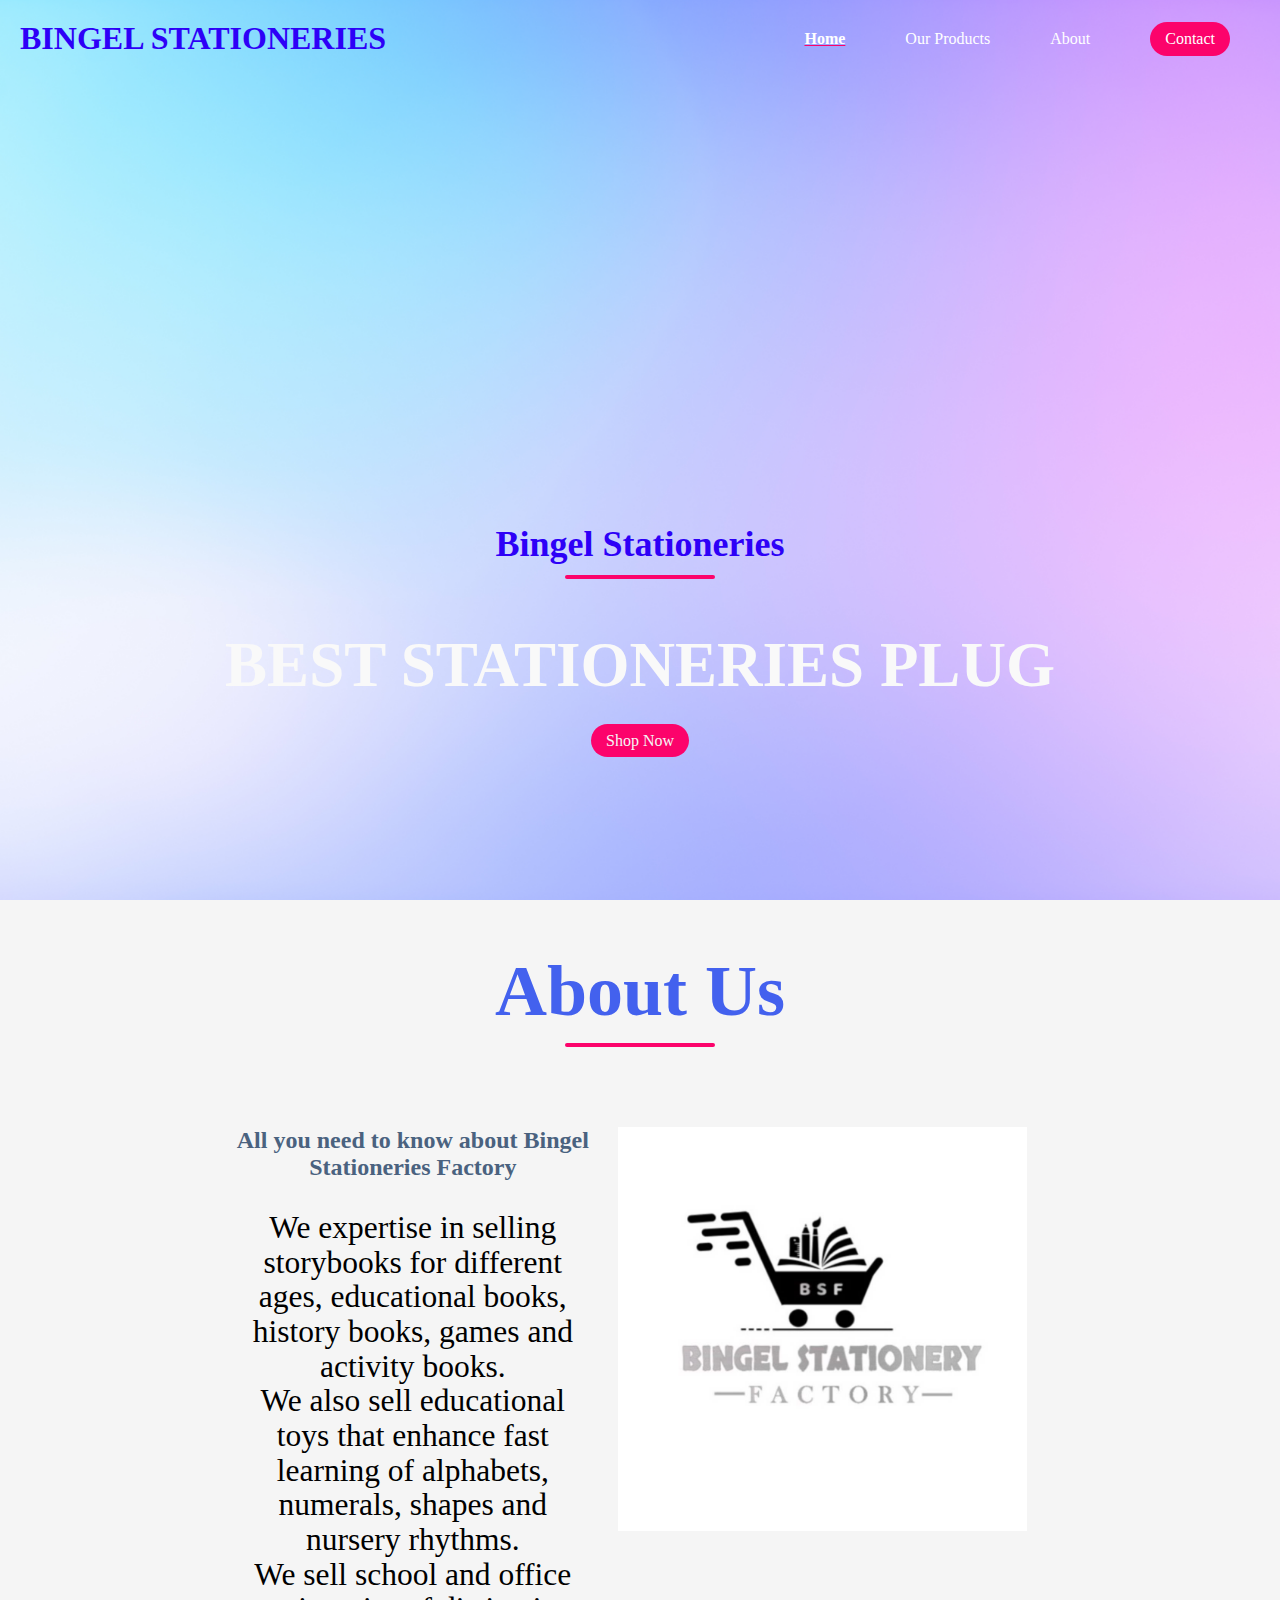
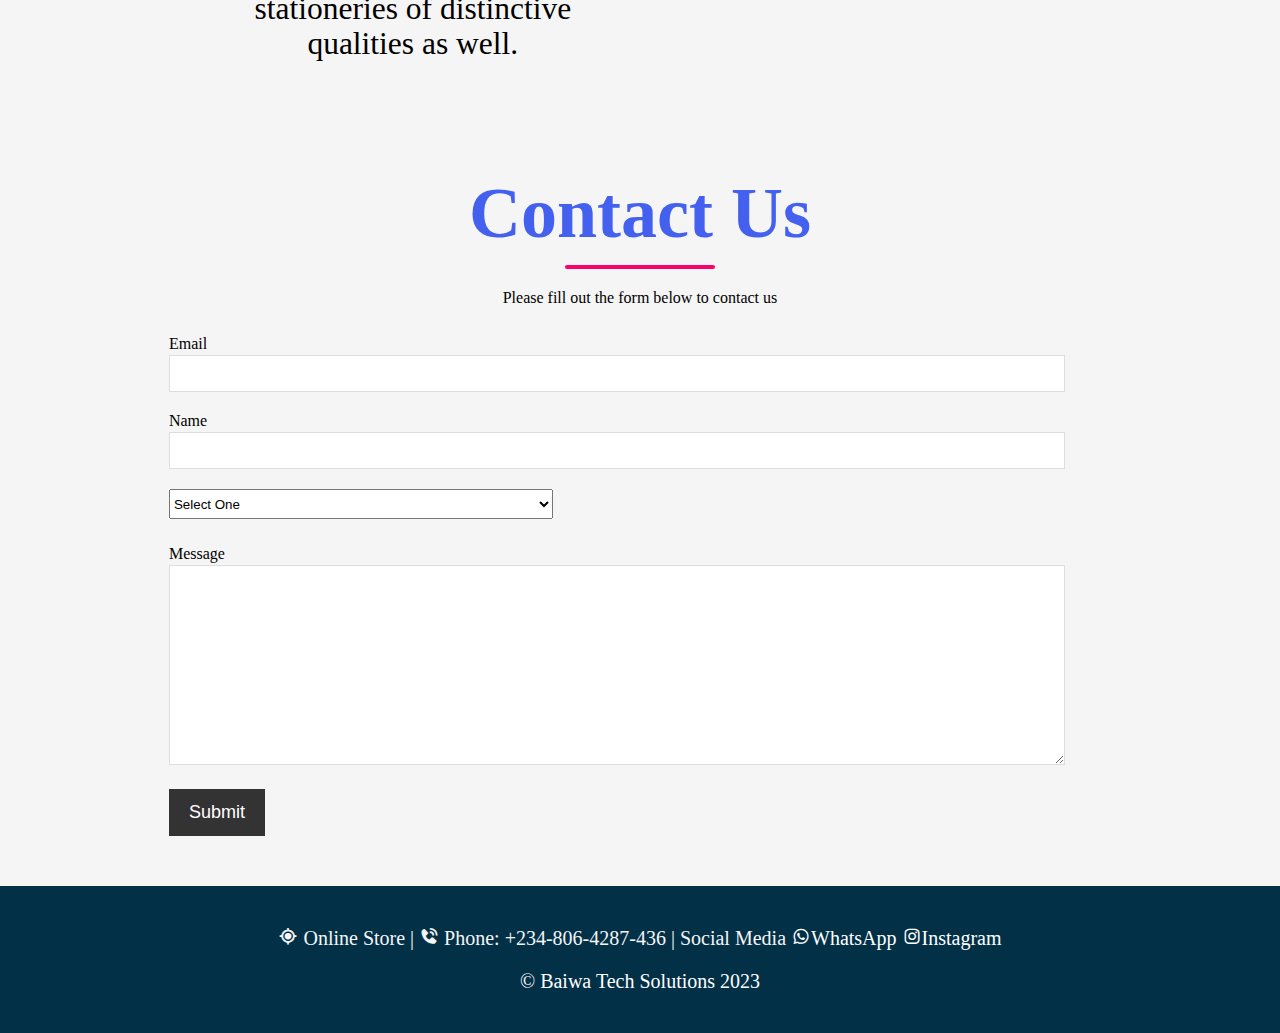
<file: index.html>
<!DOCTYPE html>
<html lang="en">
<head>
    <meta charset="UTF-8">
    <meta name="viewport" content="width=device-width, initial-scale=1.0">
    <title>Bingel Stationeries</title>
    <link rel="stylesheet" href="style.css">
    <link
    rel="stylesheet"
    href="https://cdnjs.cloudflare.com/ajax/libs/animate.css/4.1.1/animate.min.css"
  />
  <link href='https://unpkg.com/boxicons@2.1.4/css/boxicons.min.css' rel='stylesheet'>
</head>
<body>
    <nav class="navbar">
        <h1 class="logo">BINGEL STATIONERIES</h1>
         <ul class="nav-links">
            <li class="active"><a href="#">Home</a></li>
            <li><a href="catalogue.html">Our Products</a></li>
            <li><a href="#about2">About</a></li>
            <li class="ctn"><a href="#contact2">Contact</a></li>
        </ul>
        <img src="img/menu-btn.png" alt="" class="menu-btn">
    </nav>
        <!-- HOME PAGE -->
    <header>
        <div class="header-content">
            <h2>Bingel Stationeries</h2>
            <div class="line"></div>
            <h1 class="animate__heartBeat">BEST STATIONERIES PLUG</h1>
        <a href="catalogue.html" class="ctn">Shop Now</a>
            
        </div>
        </header>

        <a name="about2"></a>
        <!-- ABOUT PAGE -->
        <section> 
            
            <div class="title">
                <h1>About Us</h1>
                <div class="line"></div>
            </div>
            <div class="row">
                <div class="col">
                    <h2>All you need to know about Bingel Stationeries Factory</h2>
                    <p>We expertise in selling storybooks for different ages, educational books, history books, games and activity books.<br>

                      We also sell educational toys that enhance fast learning of alphabets, numerals, shapes and nursery rhythms. <br>
                      
                      We sell school and office stationeries of distinctive qualities as well.</p>
                </div>
                <div class="col">
                    <div class="imageg">
                    <img src="img/logo.jpeg" alt=""> 
                    </div>
                </div>
            </div>

        </section>


        <!-- CONTACT PAGE -->
        <a name="contact2"></a>
        <section id="contact-form">
          <div class="title">
            <h1>Contact Us</h1>
            <div class="line"></div>
        </div>
            <div class="container">
              <!-- <h1 class="l-heading"><span class="text-primary">Contact</span> Us</h1> -->
              <p class="p">Please fill out the form below to contact us</p><br>
              <form >
                <div class="form-group">
                  <label for="email">Email</label>
                  <input type="email" name="email" id="name" required>
                </div>
                <div class="form-group">
                  <label for="name">Name</label>
                  <input type="text" name="name" id="email" required>
                </div>
                <div class="form-group">
                    <select name="Service" style="height: 30px; width: 15%;">
                        <option value="">Select One</option>
                        <option>Story Books</option>
                        <option>Educational Toys</option>
                        <option>Office Stationeries</option>
                        </select>                      
                <div class="form-group1">
                  <label for="message">Message</label>
                  <textarea name="message" id="message"></textarea>
                </div>
                <button type="submit" class="btn">Submit</button>
              </form>
            </div>
          </section>


          <section class="footer">

            <p><i class='bx bx-current-location'></i> Online Store  |  <i class='bx bxs-phone-call'></i> Phone: +234-806-4287-436  |  Social Media <a href="https://wa.me/+2348064287436" target="_blank"><i class='bx bxl-whatsapp' ></i>WhatsApp</a> <a href="https://www.instagram.com/bingelstationeries?utm_source=qr" target="_blank"><i class='bx bxl-instagram' >Instagram</i></a></p>

            <p> © <a href="">Baiwa Tech Solutions 2023</a></p>

          </section>

          <section class="footerm">

            <p> | <i class='bx bx-current-location'></i> Online Store  |  <br> | <i class='bx bxs-phone-call'></i> Phone: +234-806-4287-436  | <br>|  Social Media <a href="https://wa.me/+2348064287436" target="_blank"> <br><i class='bx bxl-whatsapp' ></i>WhatsApp</a> <a href="https://www.instagram.com/bingelstationeries?utm_source=qr" target="_blank"><i class='bx bxl-instagram' >Instagram</i> |</a></p>

            <p> © <a href="">Baiwa Tech Solutions 2023</a></p>

          </section>









        


 



   <script type="text/javascript" src="script.js"></script>
</body>
</html>
</file>
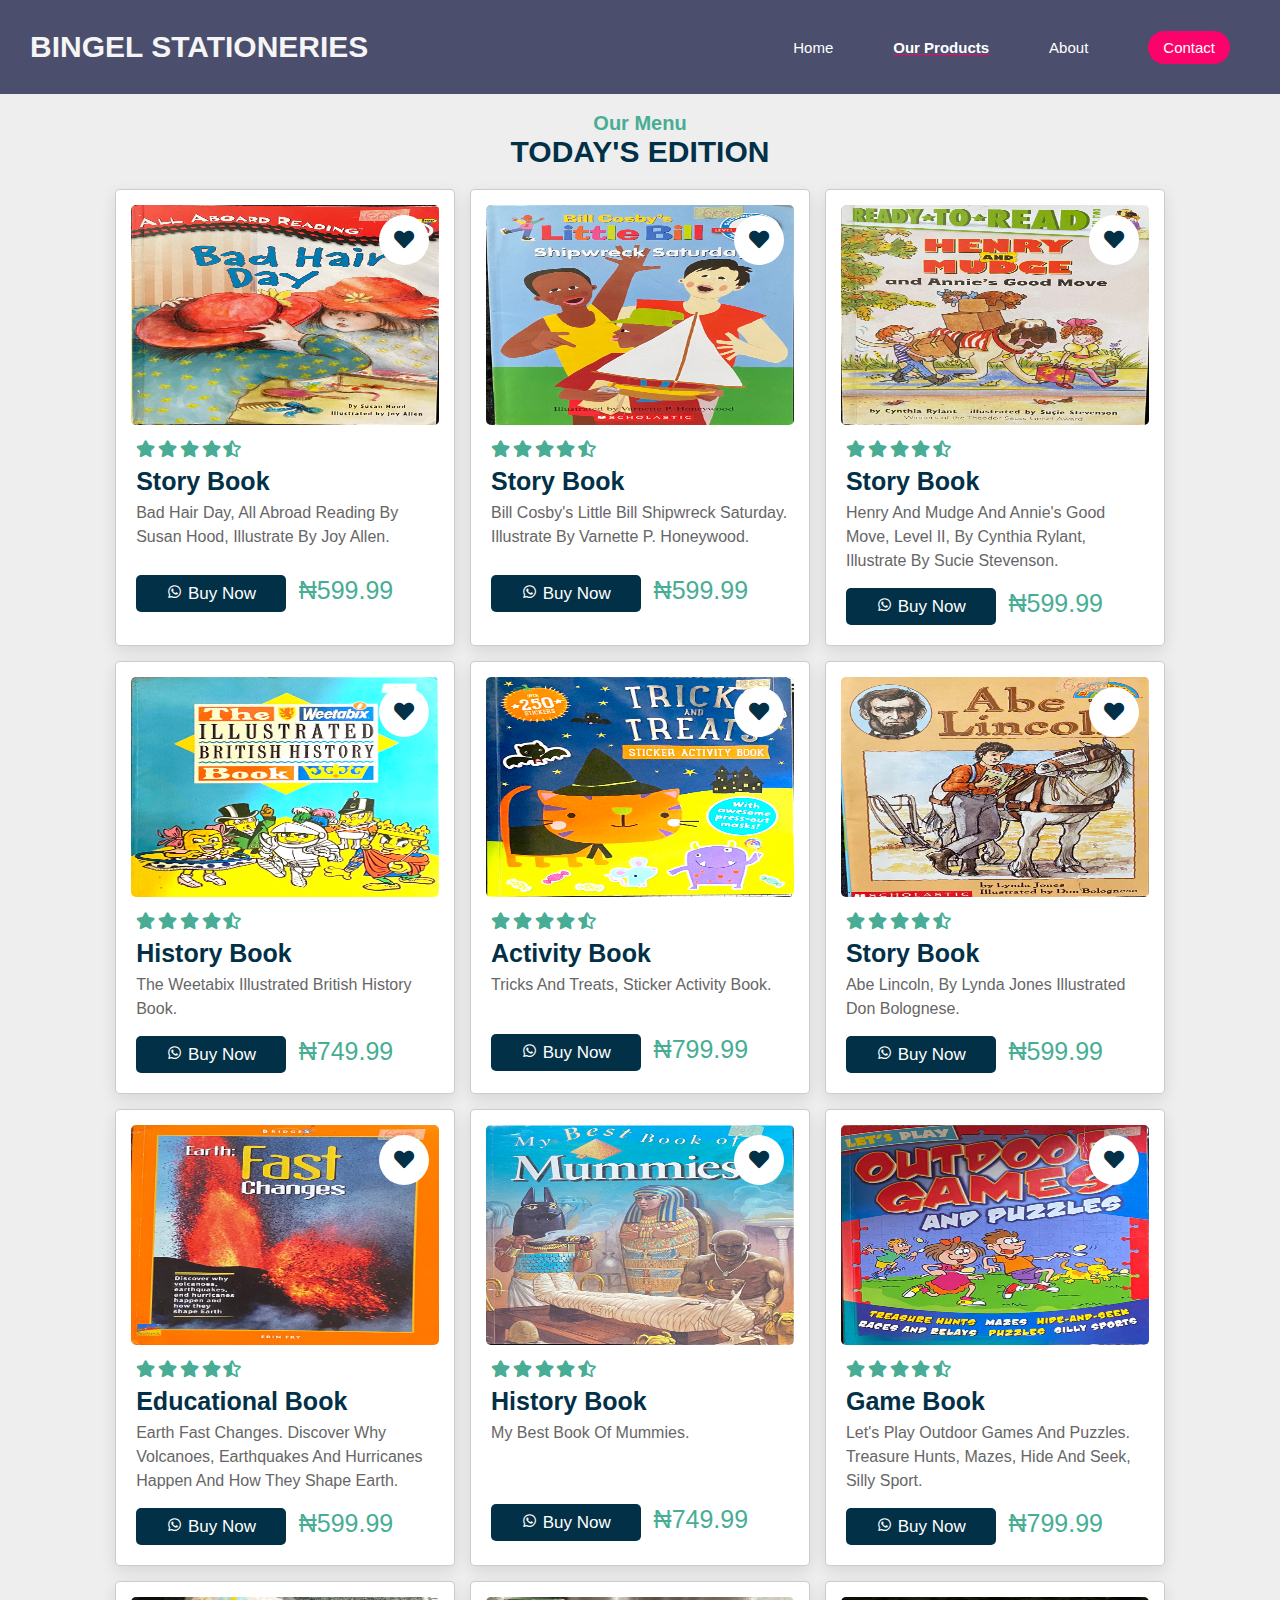
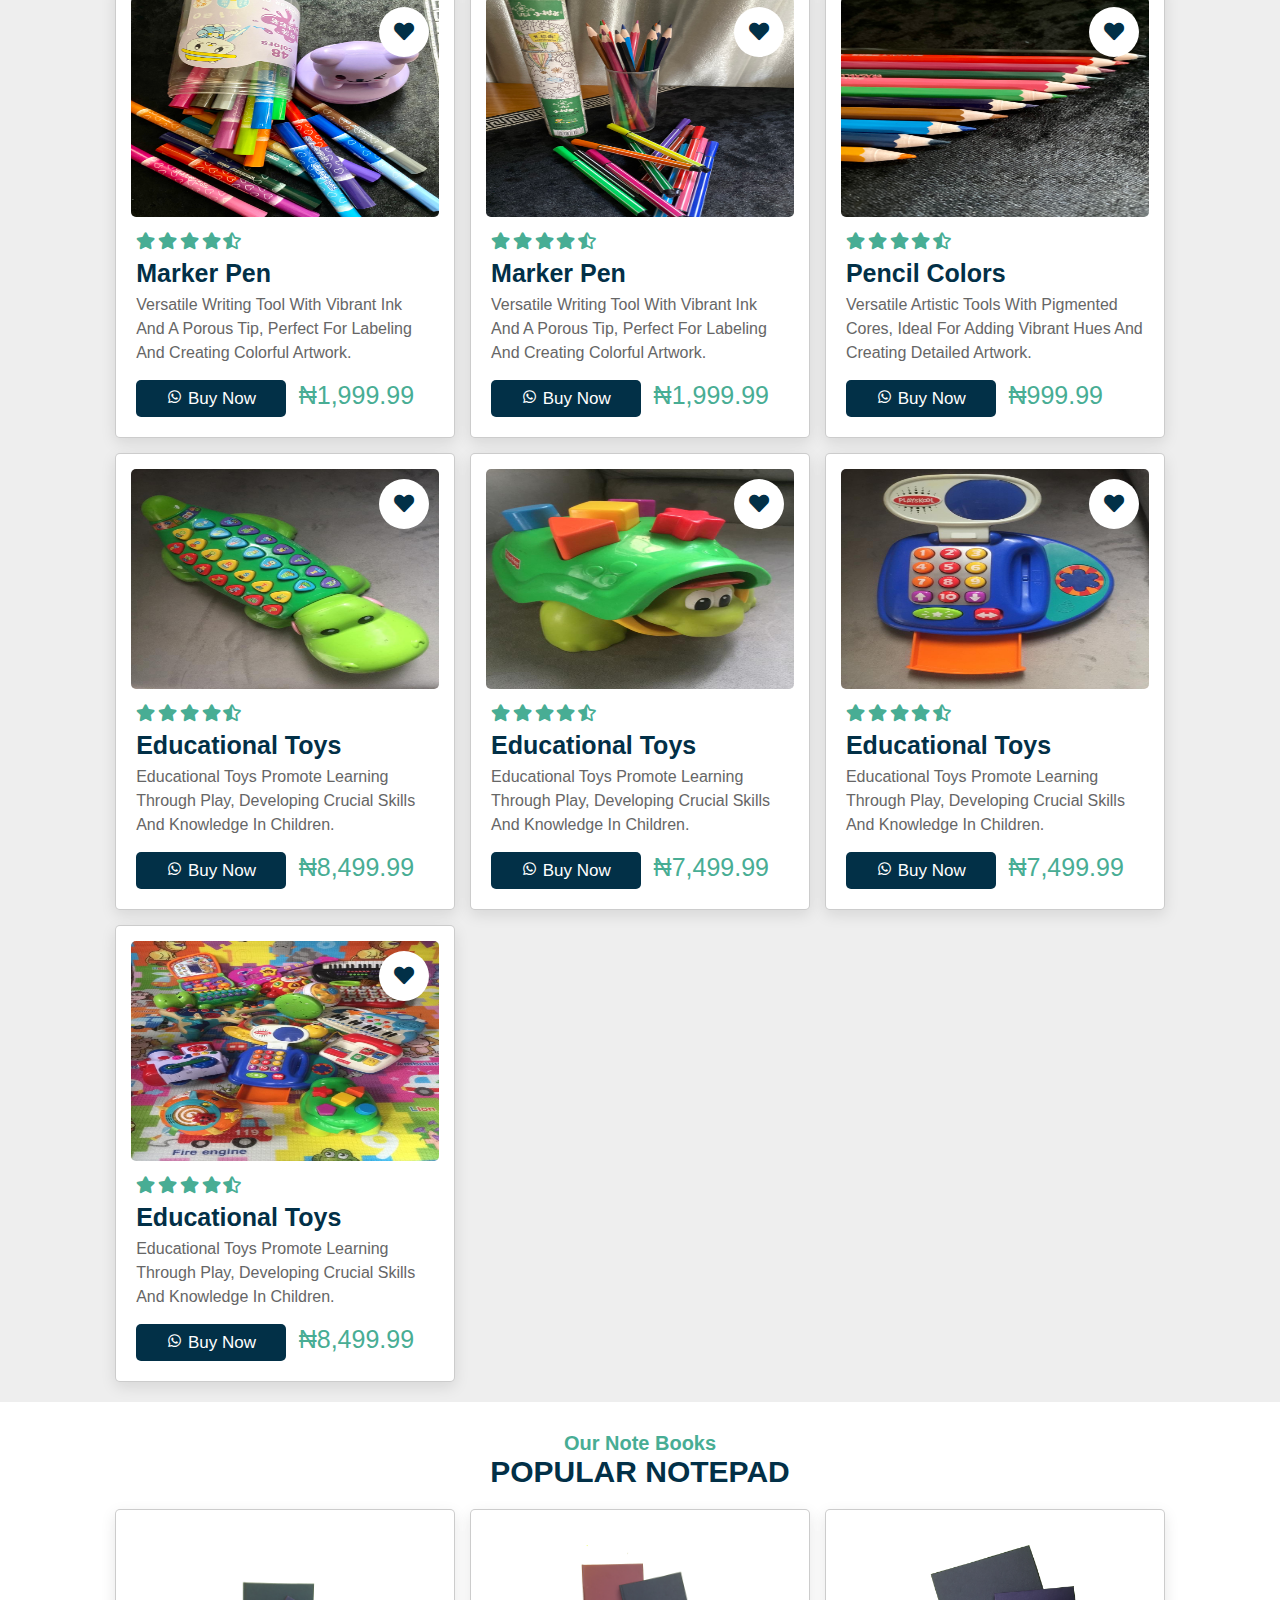
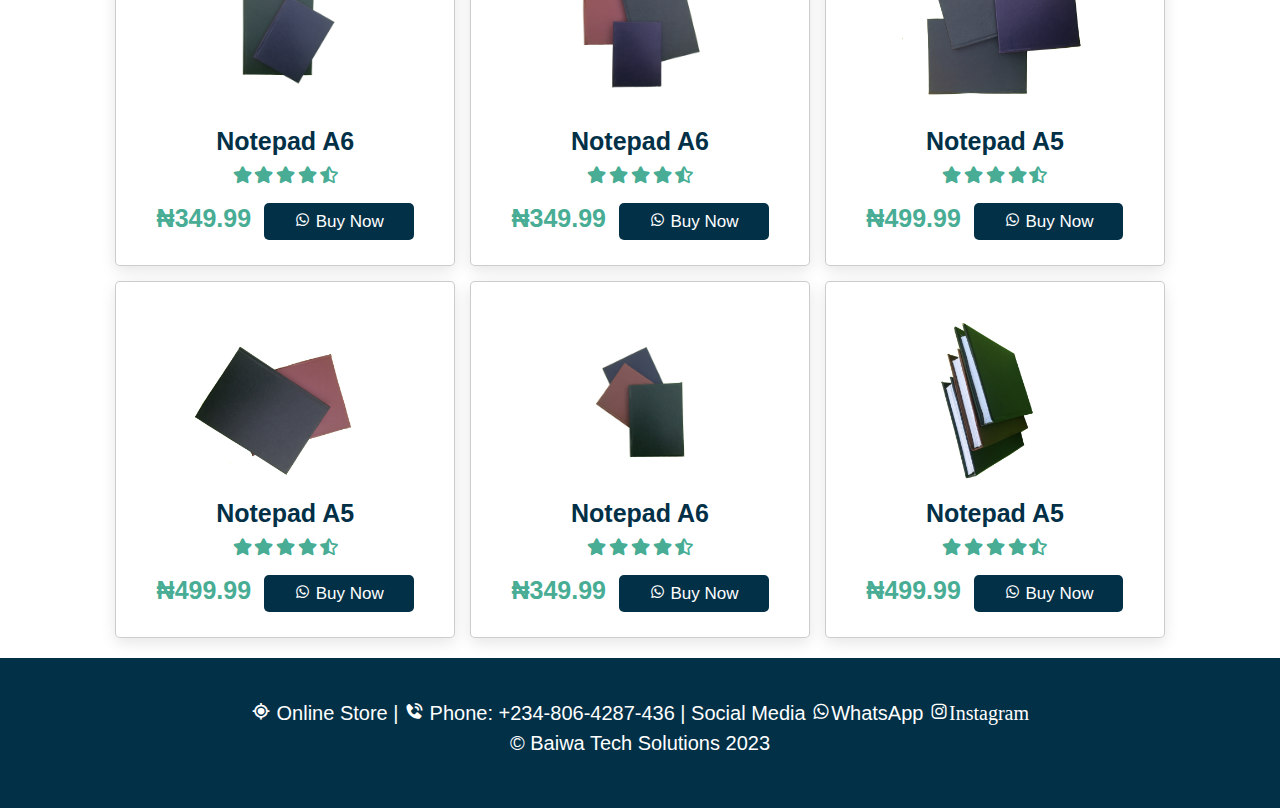
<file: catalogue.html>
<!DOCTYPE html>
<html lang="en">
<head>
    <meta charset="UTF-8">
    <meta name="viewport" content="width=device-width, initial-scale=1.0">
    <title>Bingel Stationeries</title>
    <link rel="stylesheet" href="catalogue.css">
    <link
    rel="stylesheet"
    href="https://cdnjs.cloudflare.com/ajax/libs/animate.css/4.1.1/animate.min.css"
  />
  <link href='https://unpkg.com/boxicons@2.1.4/css/boxicons.min.css' rel='stylesheet'>

  <link rel="stylesheet" href="https://unpkg.com/swiper/swiper-bundle.min.css" />

    <link rel="stylesheet" href="https://cdnjs.cloudflare.com/ajax/libs/font-awesome/5.15.3/css/all.min.css">
 

</head>
<body>
    <nav class="navbar">
        <h1 class="logo">BINGEL STATIONERIES</h1>
         <ul class="nav-links">
            <li><a href="index.html">Home</a></li>
            <li class="active"><a href="#">Our Products</a></li>
            <li><a href="index.html#about2">About</a></li>
            <li class="ctn"><a href="index.html#contact2">Contact</a></li>
        </ul>
        <img src="img/menu-btn.png" alt="" class="menu-btn">
    </nav>
    
    <!---->
    
<!-- menu section starts  -->

<section class="menu" id="menu">

    <h3 class="sub-heading"> our menu </h3>
    <h1 class="heading"> today's edition </h1>

    <div class="box-container">

        <div class="box">
            <div class="image">
                <img src="img/menu-1.jpeg" alt="">
                <a href="https://wa.me/+2348064287436" target="_blank" class="fas fa-heart"></a>
            </div>
            <div class="content">
                <div class="stars">
                    <i class="fas fa-star"></i>
                    <i class="fas fa-star"></i>
                    <i class="fas fa-star"></i>
                    <i class="fas fa-star"></i>
                    <i class="fas fa-star-half-alt"></i>
                </div>
                <h3>Story Book</h3>
                <p>Bad Hair Day, All Abroad Reading by Susan Hood, Illustrate by Joy Allen.</p>
                <br>
                <a href="https://wa.me/+2348064287436" class="btn" target="_blank"> <i class='bx bxl-whatsapp' ></i> Buy Now</a>
                <span class="price">₦599.99</span>
            </div>
        </div>

        <div class="box">
            <div class="image">
                <img src="img/menu-2.jpeg" alt="">
                <a href="https://wa.me/+2348064287436" target="_blank" class="fas fa-heart"></a>
            </div>
            <div class="content">
                <div class="stars">
                    <i class="fas fa-star"></i>
                    <i class="fas fa-star"></i>
                    <i class="fas fa-star"></i>
                    <i class="fas fa-star"></i>
                    <i class="fas fa-star-half-alt"></i>
                </div>
                <h3>Story Book</h3>
                <p>Bill Cosby's Little Bill Shipwreck Saturday. Illustrate by Varnette P. Honeywood.</p>
                <br>
                <a href="https://wa.me/+2348064287436" class="btn" target="_blank"> <i class='bx bxl-whatsapp' ></i> Buy Now</a>
                <span class="price">₦599.99</span>
            </div>
        </div>

        <div class="box">
            <div class="image">
                <img src="img/menu-3.jpeg" alt="">
                <a href="https://wa.me/+2348064287436" target="_blank" class="fas fa-heart"></a>
            </div>
            <div class="content">
                <div class="stars">
                    <i class="fas fa-star"></i>
                    <i class="fas fa-star"></i>
                    <i class="fas fa-star"></i>
                    <i class="fas fa-star"></i>
                    <i class="fas fa-star-half-alt"></i>
                </div>
                <h3>Story Book</h3>
                <p>Henry and Mudge and Annie's Good Move, Level II, by Cynthia Rylant, Illustrate by Sucie Stevenson.</p>
                <a href="https://wa.me/+2348064287436" class="btn" target="_blank"> <i class='bx bxl-whatsapp' ></i> Buy Now</a>
                <span class="price">₦599.99</span>
            </div>
        </div>

        <div class="box">
            <div class="image">
                <img src="img/menu-4.jpg" alt="">
                <a href="https://wa.me/+2348064287436" target="_blank" class="fas fa-heart"></a>
            </div>
            <div class="content">
                <div class="stars">
                    <i class="fas fa-star"></i>
                    <i class="fas fa-star"></i>
                    <i class="fas fa-star"></i>
                    <i class="fas fa-star"></i>
                    <i class="fas fa-star-half-alt"></i>
                </div>
                <h3>History Book</h3>
                <p>The Weetabix Illustrated British History Book.</p>
                <a href="https://wa.me/+2348064287436" class="btn" target="_blank"> <i class='bx bxl-whatsapp' ></i> Buy Now</a>
                <span class="price">₦749.99</span>
            </div>
        </div>

        <div class="box">
            <div class="image">
                <img src="img/menu-5.jpg" alt="">
                <a href="https://wa.me/+2348064287436" target="_blank" class="fas fa-heart"></a>
            </div>
            <div class="content">
                <div class="stars">
                    <i class="fas fa-star"></i>
                    <i class="fas fa-star"></i>
                    <i class="fas fa-star"></i>
                    <i class="fas fa-star"></i>
                    <i class="fas fa-star-half-alt"></i>
                </div>
                <h3>Activity Book</h3>
                <p>Tricks and Treats, Sticker Activity Book.</p>
                <br>
                <br>
                <a href="https://wa.me/+2348064287436" class="btn" target="_blank"> <i class='bx bxl-whatsapp' ></i> Buy Now</a>
                <span class="price">₦799.99</span>
            </div>
        </div>

        <div class="box">
            <div class="image">
                <img src="img/menu-6.jpg" alt="">
                <a href="https://wa.me/+2348064287436" target="_blank" class="fas fa-heart"></a>
            </div>
            <div class="content">
                <div class="stars">
                    <i class="fas fa-star"></i>
                    <i class="fas fa-star"></i>
                    <i class="fas fa-star"></i>
                    <i class="fas fa-star"></i>
                    <i class="fas fa-star-half-alt"></i>
                </div>
                <h3>Story Book</h3>
                <p>Abe Lincoln, by Lynda Jones Illustrated Don Bolognese.</p>
                <a href="https://wa.me/+2348064287436" class="btn" target="_blank"> <i class='bx bxl-whatsapp' ></i> Buy Now</a>
                <span class="price">₦599.99</span>
            </div>
        </div>

        <div class="box">
            <div class="image">
                <img src="img/menu-7.jpg" alt="">
                <a href="https://wa.me/+2348064287436" target="_blank" class="fas fa-heart"></a>
            </div>
            <div class="content">
                <div class="stars">
                    <i class="fas fa-star"></i>
                    <i class="fas fa-star"></i>
                    <i class="fas fa-star"></i>
                    <i class="fas fa-star"></i>
                    <i class="fas fa-star-half-alt"></i>
                </div>
                <h3>Educational Book</h3>
                <p>Earth Fast Changes. Discover why volcanoes, earthquakes and hurricanes happen and how they shape Earth.</p>
                <a href="https://wa.me/+2348064287436" class="btn" target="_blank"> <i class='bx bxl-whatsapp' ></i> Buy Now</a>
                <span class="price">₦599.99</span>
            </div>
        </div>

        <div class="box">
            <div class="image">
                <img src="img/menu-8.jpg" alt="">
                <a href="https://wa.me/+2348064287436" target="_blank" class="fas fa-heart"></a>
            </div>
            <div class="content">
                <div class="stars">
                    <i class="fas fa-star"></i>
                    <i class="fas fa-star"></i>
                    <i class="fas fa-star"></i>
                    <i class="fas fa-star"></i>
                    <i class="fas fa-star-half-alt"></i>
                </div>
                <h3>History Book</h3>
                <p>My Best Book of Mummies.</p>
                <br>
                <br>
                <br>
                <br>
                <a href="https://wa.me/+2348064287436" class="btn" target="_blank"> <i class='bx bxl-whatsapp' ></i> Buy Now</a>
                <span class="price">₦749.99</span>
            </div>
        </div>

        <div class="box">
            <div class="image">
                <img src="img/menu-9.jpg" alt="">
                <a href="https://wa.me/+2348064287436" target="_blank" class="fas fa-heart"></a>
            </div>
            <div class="content">
                <div class="stars">
                    <i class="fas fa-star"></i>
                    <i class="fas fa-star"></i>
                    <i class="fas fa-star"></i>
                    <i class="fas fa-star"></i>
                    <i class="fas fa-star-half-alt"></i>
                </div>
                <h3>Game Book</h3>
                <p>Let's Play Outdoor Games and Puzzles. Treasure Hunts, Mazes, Hide and Seek, Silly Sport.</p>
                <a href="https://wa.me/+2348064287436" class="btn" target="_blank"> <i class='bx bxl-whatsapp' ></i> Buy Now</a>
                <span class="price">₦799.99</span>
            </div>
        </div>

        <div class="box">
            <div class="image">
                <img src="img/menu-10.jpg" alt="">
                <a href="https://wa.me/+2348064287436" target="_blank" class="fas fa-heart"></a>
            </div>
            <div class="content">
                <div class="stars">
                    <i class="fas fa-star"></i>
                    <i class="fas fa-star"></i>
                    <i class="fas fa-star"></i>
                    <i class="fas fa-star"></i>
                    <i class="fas fa-star-half-alt"></i>
                </div>
                <h3>Marker Pen</h3>
                <p>Versatile writing tool with vibrant ink and a porous tip, perfect for labeling and creating colorful artwork.</p>
                <a href="https://wa.me/+2348064287436" class="btn" target="_blank"> <i class='bx bxl-whatsapp' ></i> Buy Now</a>
                <span class="price">₦1,999.99</span>
            </div>
        </div>

        <div class="box">
            <div class="image">
                <img src="img/menu-11.jpg" alt="">
                <a href="https://wa.me/+2348064287436" target="_blank" class="fas fa-heart"></a>
            </div>
            <div class="content">
                <div class="stars">
                    <i class="fas fa-star"></i>
                    <i class="fas fa-star"></i>
                    <i class="fas fa-star"></i>
                    <i class="fas fa-star"></i>
                    <i class="fas fa-star-half-alt"></i>
                </div>
                <h3>Marker Pen</h3>
                <p>Versatile writing tool with vibrant ink and a porous tip, perfect for labeling and creating colorful artwork.</p>
                <a href="https://wa.me/+2348064287436" class="btn" target="_blank"> <i class='bx bxl-whatsapp' ></i> Buy Now</a>
                <span class="price">₦1,999.99</span>
            </div>
        </div>

        <div class="box">
            <div class="image">
                <img src="img/menu-12.jpg" alt="">
                <a href="https://wa.me/+2348064287436" target="_blank" class="fas fa-heart"></a>
            </div>
            <div class="content">
                <div class="stars">
                    <i class="fas fa-star"></i>
                    <i class="fas fa-star"></i>
                    <i class="fas fa-star"></i>
                    <i class="fas fa-star"></i>
                    <i class="fas fa-star-half-alt"></i>
                </div>
                <h3>Pencil Colors</h3>
                <p>Versatile artistic tools with pigmented cores, ideal for adding vibrant hues and creating detailed artwork.</p>
                <a href="https://wa.me/+2348064287436" class="btn" target="_blank"> <i class='bx bxl-whatsapp' ></i> Buy Now</a>
                <span class="price">₦999.99</span>
            </div>
        </div>

        <div class="box">
            <div class="image">
                <img src="img/menu-13.jpg" alt="">
                <a href="https://wa.me/+2348064287436" target="_blank" class="fas fa-heart"></a>
            </div>
            <div class="content">
                <div class="stars">
                    <i class="fas fa-star"></i>
                    <i class="fas fa-star"></i>
                    <i class="fas fa-star"></i>
                    <i class="fas fa-star"></i>
                    <i class="fas fa-star-half-alt"></i>
                </div>
                <h3>Educational Toys</h3>
                <p>Educational toys promote learning through play, developing crucial skills and knowledge in children.</p>
                <a href="https://wa.me/+2348064287436" class="btn" target="_blank"> <i class='bx bxl-whatsapp' ></i> Buy Now</a>
                <span class="price">₦8,499.99</span>
            </div>
        </div>

        <div class="box">
            <div class="image">
                <img src="img/menu-14.jpg" alt="">
                <a href="https://wa.me/+2348064287436" target="_blank" class="fas fa-heart"></a>
            </div>
            <div class="content">
                <div class="stars">
                    <i class="fas fa-star"></i>
                    <i class="fas fa-star"></i>
                    <i class="fas fa-star"></i>
                    <i class="fas fa-star"></i>
                    <i class="fas fa-star-half-alt"></i>
                </div>
                <h3>Educational Toys</h3>
                <p>Educational toys promote learning through play, developing crucial skills and knowledge in children.</p>
                <a href="https://wa.me/+2348064287436" class="btn" target="_blank"> <i class='bx bxl-whatsapp' ></i> Buy Now</a>
                <span class="price">₦7,499.99</span>
            </div>
        </div>

        <div class="box">
            <div class="image">
                <img src="img/menu-15.jpg" alt="">
                <a href="https://wa.me/+2348064287436" target="_blank" class="fas fa-heart"></a>
            </div>
            <div class="content">
                <div class="stars">
                    <i class="fas fa-star"></i>
                    <i class="fas fa-star"></i>
                    <i class="fas fa-star"></i>
                    <i class="fas fa-star"></i>
                    <i class="fas fa-star-half-alt"></i>
                </div>
                <h3>Educational Toys</h3>
                <p>Educational toys promote learning through play, developing crucial skills and knowledge in children.</p>
                <a href="https://wa.me/+2348064287436" class="btn" target="_blank"> <i class='bx bxl-whatsapp' ></i> Buy Now</a>
                <span class="price">₦7,499.99</span>
            </div>
        </div>

        <div class="box">
            <div class="image">
                <img src="img/menu-16.jpg" alt="">
                <a href="https://wa.me/+2348064287436" target="_blank" class="fas fa-heart"></a>
            </div>
            <div class="content">
                <div class="stars">
                    <i class="fas fa-star"></i>
                    <i class="fas fa-star"></i>
                    <i class="fas fa-star"></i>
                    <i class="fas fa-star"></i>
                    <i class="fas fa-star-half-alt"></i>
                </div>
                <h3>Educational Toys</h3>
                <p>Educational toys promote learning through play, developing crucial skills and knowledge in children.</p>
                <a href="https://wa.me/+2348064287436" class="btn" target="_blank"> <i class='bx bxl-whatsapp' ></i> Buy Now</a>
                <span class="price">₦8,499.99</span>
            </div>
        </div>

    </div>

</section>

<!-- menu section ends -->

<!-- notepad section starts  -->

<section class="nodepad" id="nodepad">

    <h3 class="sub-heading"> Our Note Books </h3>
    <h1 class="heading"> popular notepad </h1>

    <div class="box-container">

        <div class="box">
            <a href="https://wa.me/+2348064287436" target="_blank" class="fas fa-heart"></a>
            <a href="https://www.instagram.com/bingelstationeries?utm_source=qr" target="_blank" class="fas fa-eye"></a>
            <img src="img/book-1.png" alt="">
            <h3>Notepad A6</h3>
            <div class="stars">
                <i class="fas fa-star"></i>
                <i class="fas fa-star"></i>
                <i class="fas fa-star"></i>
                <i class="fas fa-star"></i>
                <i class="fas fa-star-half-alt"></i>
            </div>
            <span>₦349.99</span>
            <a href="https://wa.me/+2348064287436" class="btn" target="_blank"> <i class='bx bxl-whatsapp' ></i> Buy Now</a>
        </div>

        <div class="box">
            <a href="https://wa.me/+2348064287436" target="_blank" class="fas fa-heart"></a>
            <a href="https://www.instagram.com/bingelstationeries?utm_source=qr" target="_blank" class="fas fa-eye"></a>
            <img src="img/book-2.png" alt="">
            <h3>Notepad A6</h3>
            <div class="stars">
                <i class="fas fa-star"></i>
                <i class="fas fa-star"></i>
                <i class="fas fa-star"></i>
                <i class="fas fa-star"></i>
                <i class="fas fa-star-half-alt"></i>
            </div>
            <span>₦349.99</span>
            <a href="https://wa.me/+2348064287436" class="btn" target="_blank"> <i class='bx bxl-whatsapp' ></i> Buy Now</a>
        </div>

        <div class="box">
            <a href="https://wa.me/+2348064287436" target="_blank" class="fas fa-heart"></a>
            <a href="https://www.instagram.com/bingelstationeries?utm_source=qr" target="_blank" class="fas fa-eye"></a>
            <img src="img/book-3.png" alt="">
            <h3>Notepad A5</h3>
            <div class="stars">
                <i class="fas fa-star"></i>
                <i class="fas fa-star"></i>
                <i class="fas fa-star"></i>
                <i class="fas fa-star"></i>
                <i class="fas fa-star-half-alt"></i>
            </div>
            <span>₦499.99</span>
            <a href="https://wa.me/+2348064287436" class="btn" target="_blank"> <i class='bx bxl-whatsapp' ></i> Buy Now</a>
        </div>

        <div class="box">
            <a href="https://wa.me/+2348064287436" target="_blank" class="fas fa-heart"></a>
            <a href="https://www.instagram.com/bingelstationeries?utm_source=qr" target="_blank" class="fas fa-eye"></a>
            <img src="img/book-4.png" alt="">
            <h3>Notepad A5</h3>
            <div class="stars">
                <i class="fas fa-star"></i>
                <i class="fas fa-star"></i>
                <i class="fas fa-star"></i>
                <i class="fas fa-star"></i>
                <i class="fas fa-star-half-alt"></i>
            </div>
            <span>₦499.99</span>
            <a href="https://wa.me/+2348064287436" class="btn" target="_blank"> <i class='bx bxl-whatsapp' ></i> Buy Now</a>
        </div>

        <div class="box">
            <a href="https://wa.me/+2348064287436" target="_blank" class="fas fa-heart"></a>
            <a href="https://www.instagram.com/bingelstationeries?utm_source=qr" target="_blank" class="fas fa-eye"></a>
            <img src="img/book-5.png" alt="">
            <h3>Notepad A6</h3>
            <div class="stars">
                <i class="fas fa-star"></i>
                <i class="fas fa-star"></i>
                <i class="fas fa-star"></i>
                <i class="fas fa-star"></i>
                <i class="fas fa-star-half-alt"></i>
            </div>
            <span>₦349.99</span>
            <a href="https://wa.me/+2348064287436" class="btn" target="_blank"> <i class='bx bxl-whatsapp' ></i> Buy Now</a>
        </div>

        <div class="box">
            <a href="https://wa.me/+2348064287436" target="_blank" class="fas fa-heart"></a>
            <a href="https://www.instagram.com/bingelstationeries?utm_source=qr" target="_blank" class="fas fa-eye"></a>
            <img src="img/book-6.png" alt="">
            <h3>Notepad A5</h3>
            <div class="stars">
                <i class="fas fa-star"></i>
                <i class="fas fa-star"></i>
                <i class="fas fa-star"></i>
                <i class="fas fa-star"></i>
                <i class="fas fa-star-half-alt"></i>
            </div>
            <span>₦499.99</span>
            <a href="https://wa.me/+2348064287436" class="btn" target="_blank"> <i class='bx bxl-whatsapp' ></i> Buy Now</a>
        </div>

    </div>

</section>

<!-- nodepad section ends -->

<section class="footerc" id="footerc">

    <p><i class='bx bx-current-location'></i> Online Store  |  <i class='bx bxs-phone-call'></i> Phone: +234-806-4287-436  |  Social Media <a href="https://wa.me/+2348064287436" target="_blank"><i class='bx bxl-whatsapp' ></i>WhatsApp</a> <a href="https://www.instagram.com/bingelstationeries?utm_source=qr" target="_blank"><i class='bx bxl-instagram' >Instagram</i></a></p>

    <p> © <a href="">Baiwa Tech Solutions 2023</a></p>

  </section>

  <section class="footerm">

    <p> | <i class='bx bx-current-location'></i> Online Store  |  <br> | <i class='bx bxs-phone-call'></i> Phone: +234-806-4287-436  | <br>|  Social Media <a href="https://wa.me/+2348064287436" target="_blank"> <br><i class='bx bxl-whatsapp' ></i>WhatsApp</a> <a href="https://www.instagram.com/bingelstationeries?utm_source=qr" target="_blank"><i class='bx bxl-instagram' >Instagram</i> |</a></p>

    <p> © <a href="">Baiwa Tech Solutions 2023</a></p>

  </section>



    <script type="text/javascript" src="script.js"></script>
</body>
</html>
</file>
<file: style.css>
*{ margin: 0;
    padding: 0;
    box-sizing: border-box;
}  
    
a {
    text-decoration: none;
    color: white;
}
a:hover {
    color: #fc036b;
}

ul {
    list-style: none;
    color: #fff;
}

/* NAV BAR */
.navbar {
    position: absolute;
    top: 0;
    left: 0;
    display: flex;
    width: 100%;
    justify-content: space-between;
    padding: 20px;
    color: #2d00f7; 
}


.nav-links {
    display: flex;
    align-items: center;

}

.nav-links li {
    margin: 0px 30px;
}


header {
    width: 100vw;
    height: 100vh;
    background-image: url(img/header-bg2.jpg);
    background-position: bottom;
    background-size: cover;
    display: flex;
    align-items: flex-end;
    justify-content: center;
    
    /* background-color: blue; */
    
}

body , html {
    overflow-x: hidden;
}

.active {
    color: #fc036b;
    text-decoration: underline;
    font-weight: bolder;
    
    
}

.header-content {
   margin-bottom: 150px;
   color: whitesmoke;
   text-align: center;

}

.header-content h2 {
    color: #2d00f7;
    font-size: 4vmin;
}

.line {
    width: 150px;
    height: 4px;
    background-color: #fc036b;
    margin: 10px auto;
    border-radius: 5px;
}

.header-content h1 {
    font-size: 7vmin;
    margin-top: 50px;
    margin-bottom: 30px;
    color: #f9f9f9;
    
}

.ctn {
    
    padding: 8px 15px;
    background: #fc036b;
    border-radius: 30px;
    color: whitesmoke;
}

.menu-btn {
    position: absolute;
    top: 30px;
    right: 30px;
    width: 40px;
    cursor: pointer;
    display: none; 
} 

/* About Page */
section {
    width: 80%;
    margin: 50px auto;
    
}
.title {
    text-align: center;
    font-size: 4vmin;
    color: #4361ee;
}
.row{
    display: flex;
    flex-direction: row;
    margin: 80px;
    width: 80%;
    height: auto;
    justify-content: space-evenly;
}

.row .col h2 {
    text-align: center;
    color: rgb(74, 98, 127);
    font-size: 1.5rem;
}

.row .col p {
    text-align: center;
    padding: 30px;
    font-size: 3.5vmin;
    line-height: 110%;
}

.row .col {
    width: 50%;
}

.row .col .imageg img {
    width:  100%;
    align-items: center;
}
.imageg{
    transition: transform .3s ease;
}
.imageg:hover {
    transform: scale(1.1);
}
.ctn:hover {
    background-color: whitesmoke;
    color: #fc036b;
    box-shadow: 2px 2px 5px rgb(1, 1, 1);
}

/* CONTACT FORM*/

 body {
    background-color: whitesmoke; 
    font-family: 'Times New Roman', Times, serif;
} 

#contact {
    width: 100vw;
    height: 100vh;
    
}

#contact-form .form-group {
    margin-bottom: 20px;
    margin-top: 1%;
    margin-left: 4%;
    margin-right: 4%;
    width: 200vw;
    height: 40%;
    
  }

  .form-group1 {
    margin-bottom: 20px;
    margin-top: 1%;
    margin-left: 0%;
    margin-right: 0%;
  }

#contact-form label {
    display: block;
    margin-bottom: 2px;
    text-justify: distribute;
  }

#contact-form input, 
#contact-form textarea {
    width: 35%;
    padding: 10px;
    border: 1px #ddd solid;
  }

#contact-form textarea {
    height: 200px;
  }

#contact-form input:focus, 
#contact-form textarea:focus {
    outline: none;
    border-color: #f7c08a;
  }  

  .btn {
    display: inline-block;
    font-size: 18px;
    color: #fff;
    background: #333;
    padding: 13px 20px;
    border: none;
    cursor: pointer;
    margin-left: 0%;
  }
  
  .btn:hover {
    background: #fc036b;
    color: white;
  }
  
 .p {
    
    margin-top: 2%;
    text-align: center;
 }

.footer {
    width: 100%;
    min-height: 100%;
    padding: 20px 80px;
    margin: 0;
    background-color: #023047;
    text-align: center;
    font-size: 20px;
}
.footer p {
    color: whitesmoke;
    margin: 20px auto;
}

.footerm {
    display: none;
}


/*Mobile Device*/

@media screen and (max-width: 850px) {
    .nav-links.mobile-menu {
      margin-top: 0; 
      
    }

    .menu-btn {
        position: absolute;
        top: 30px;
        right: 30px;
        width: 40px;
        cursor: pointer;
        display: block; 
    }
    
    .navbar { 
        padding: 0; 
    }

    .logo {
        position: absolute;
        top: 30px;
        left: 30px;
        
    }

    .nav-links {
        flex-direction: column;
        width: 100%;
        height: 100vh;
        justify-content: center;
        background-color: rgb(146, 153, 200);
        margin-top: -900px;
        transition: all 0.5s ease;
        
    }
    .mobile-menu {
        top: 0px;
        border-bottom-right-radius: 30%;
    }

    .nav-links li {
        margin: 30px auto;
    }

        /* About Page */
    section {
        width: 180%;
        
         
        
    }


    .title {
        text-align: center;
        font-size: 6vmin;
        color: #4361ee;
        margin-left: -300px;
    }
    .row{
        display: flex;
        flex-direction: column;
        margin-top: 20px;
        
    }

    .row .col h2 {
        text-align: center;
        color: rgb(74, 98, 127);
        font-size: 1.3rem;
        
    }

    .row .col p {
        text-align: center;
        padding: 30px;
        font-size: 4.5vmin;
        line-height: 110%;
        margin-top: -10px;
    }

    .row .col {
        width: 50%;
        align-self: center; 
        margin-left: -330px;
    }

    #contact {
        width: 100vw;
        height: 100vh;
        align-self: center;

        
    }
    
    #contact-form .form-group {
        margin-bottom: 20px;
        margin-top: 1%;
        margin-left: 6%;
        margin-right: 4%;
        width: 200vw;
        height: 40%;
      }
    
      .form-group1 {
        margin-bottom: 20px;
        margin-top: 1%;
        margin-left: 0%;
        margin-right: 0%;
      }
    
    #contact-form label {
        display: block;
        margin-bottom: 2px;
        text-justify: distribute;
      }
    
    #contact-form input, 
    #contact-form textarea {
        width: 35%;
        padding: 10px;
        border: 1px #ddd solid;
      }
    
    #contact-form textarea {
        height: 200px;
      }
    
    #contact-form input:focus, 
    #contact-form textarea:focus {
        outline: none;
        border-color: #f7c08a;
      }  
    
      .btn {
        display: inline-block;
        font-size: 18px;
        color: #fff;
        background: #333;
        padding: 13px 20px;
        border: none;
        cursor: pointer;
        margin-left: 0%;
      }
      
      .btn:hover {
        background: #fc036b;
        color: white;
      }
      
     .p {
        
        margin-top: 2%;
        text-align: center;
        margin-left: -300px;
     }

    .footer {
        display: none;
    }
    
    .footerm {
        width: 100%;
        min-height: 100%;
        padding: 25px 70px;
        margin: 0;
        background-color: #023047;
        text-align: center;
        display: block;
        justify-content: space-between;
    }
    .footerm p {
        color: whitesmoke;
        margin: 20px auto;
        font-size: 18px;
    }

}
</file>
<file: catalogue.css>
/* @import url('https://fonts.googleapis.com/css2?family=Nunito:wght@200;300;400;600;700&display=swap'); */

:root{
    --green:#48AD94;
    --black:#023047;
    --light-color:#666;
    --box-shadow:0 .5rem 1.5rem rgba(0,0,0,.1);
}

*{ margin: 0;
    padding: 0;
    box-sizing: border-box;
    font-family: 'Nunito', sans-serif;
    /* margin:0; padding:0;
    box-sizing: border-box; */
    text-decoration: none;
    outline: none; border:none;
    text-transform: capitalize;
    transition: all .2s linear;
}  

/* NAV BAR */

a {
    text-decoration: none;
    color: white;
}
a:hover {
    color: #fc036b;
}

ul {
    list-style: none;
    color: #fff;
}

.logo {
    padding: 10px;
}

.navbar {
    font-size: 150%;
    position: absolute;
    top: 0;
    left: 0;
    display: flex;
    width: 100%;
    justify-content: space-between;
    padding: 20px;
    color: whitesmoke; 
    background-color: #4B4E6D;
}


.nav-links {
    display: flex;
    align-items: center;

}

.nav-links li {
    margin: 0px 30px;
}

body {
    overflow-x: hidden;
}

html {
    font-size: 62.5%;
    overflow-x: hidden;
    scroll-padding-top: 5.5rem;
    scroll-behavior: smooth;
}

.active {
    color: #fc036b;
    text-decoration: underline;
    font-weight: bolder;
    
    
}

.ctn {
    
    padding: 8px 15px;
    background: #fc036b;
    border-radius: 30px;
    color: whitesmoke;
}

.ctn:hover {
    background-color: whitesmoke;
    color: #fc036b;
    box-shadow: 2px 2px 5px rgb(1, 1, 1);
}

.menu-btn {
    position: absolute;
    top: 30px;
    right: 30px;
    width: 40px;
    cursor: pointer;
    display: none; 
} 

section{
    padding:2rem 9%;
}

section:nth-child(even){
    background:#eee;
}

.sub-heading{
    text-align: center;
    color:var(--green);
    font-size: 2rem;
    padding-top: 1rem;
}

.heading{
    text-align: center;
    color:var(--black);
    font-size: 3rem;
    padding-bottom: 2rem;
    text-transform: uppercase;
}

.btn{
    margin-top: 1rem;
    display: inline-block;
    font-size: 1.7rem;
    color:#fff;
    background: var(--black);
    border-radius: .5rem;
    cursor: pointer;
    padding:.8rem 3rem;
}

.btn:hover{
    background: var(--green);
    letter-spacing: .1rem;
    color: #fff;
}

/* MENU */

.menu {
    padding-top: 8%;
    
}

.menu .box-container{
    display: grid;
    grid-template-columns: repeat(auto-fit, minmax(30rem, 1fr));
    gap:1.5rem;
    
}

.menu .box-container .box{
    background: #fff;
    border:.1rem solid rgba(0,0,0,.2);
    border-radius: .5rem;
    box-shadow: var(--box-shadow);    
}

.menu .box-container .box .image{
    height: 25rem;
    width: 100%;
    padding:1.5rem;
    overflow: hidden;
    position: relative;
    
}

.menu .box-container .box .image img{
    height: 100%;
    width: 100%;
    border-radius: .5rem;
    object-fit: stretch;
    transition: transform 0.5s ease;
    
}


.menu .box-container .box .image img:hover {
    transform: scale(1.2);
    
}

.menu .box-container .box .image .fa-heart{
    position: absolute;
    top:2.5rem; right: 2.5rem;
    height: 5rem;
    width: 5rem;
    line-height: 5rem;
    text-align: center;
    font-size: 2rem;
    background: #fff;
    border-radius: 50%;
    color:var(--black);
}

.menu .box-container .box .image .fa-heart:hover{
    background-color: var(--green);
    color:#fff;
}

.menu .box-container .box .content{
    padding:2rem;
    padding-top: 0;
}

.menu .box-container .box .content .stars{
    padding-bottom: 1rem;
}

.menu .box-container .box .content .stars i{
   font-size: 1.7rem;
   color:var(--green);
}

.menu .box-container .box .content h3{
    color:var(--black);
    font-size: 2.5rem;
}

.menu .box-container .box .content p{
    color:var(--light-color);
    font-size: 1.6rem;
    padding:.5rem 0;
    line-height: 1.5;
}

.menu .box-container .box .content .price{
    color:var(--green);
    margin-left: 1rem;
    font-size: 2.5rem;
}

/* HARD COVER */

.nodepad .box-container{
    display: grid;
    grid-template-columns: repeat(auto-fit, minmax(28rem, 1fr));
    gap:1.5rem;
}

.nodepad .box-container .box{
    padding:2.5rem;
    background:#fff;
    border-radius: .5rem;
    border:.1rem solid rgba(0,0,0,.2);
    box-shadow: var(--box-shadow);
    position: relative;
    overflow: hidden;
    text-align: center;
    
}

.nodepad .box-container .box .fa-heart,
.nodepad .box-container .box .fa-eye{
    position: absolute;
    top:1.5rem;
    background:#eee;
    border-radius: 50%;
    height: 5rem;
    width:5rem;
    line-height: 5rem;
    font-size: 2rem;
    color:var(--black);
}

.nodepad .box-container .box .fa-heart:hover,
.nodepad .box-container .box .fa-eye:hover{
    background: var(--green);
    color:#fff;
}

.nodepad .box-container .box .fa-heart{
    right:-15rem;
}

.nodepad .box-container .box .fa-eye{
    left:-15rem;
}

.nodepad .box-container .box:hover .fa-heart{
    right:1.5rem;
}

.nodepad .box-container .box:hover .fa-eye{
    left:1.5rem;
}

.nodepad .box-container .box img{
    height:17rem;
    margin:1rem 0;
    transition: transform 0.5s ease;
}

.nodepad .box-container .box img:hover{
    transform: scale(1.3);
}

.nodepad .box-container .box h3{
    color:var(--black);
    font-size: 2.5rem;
}

.nodepad .box-container .box .stars{
    padding:1rem 0;
}

.nodepad .box-container .box .stars i{
    font-size: 1.7rem;
    color:var(--green);
}

.nodepad .box-container .box span{
    color:var(--green);
    font-weight: bolder;
    margin-right: 1rem;
    font-size: 2.5rem;
}

#footerc {
    width: 100%;
    height: 150px;
    padding: 40px 80px;
    margin: 0;
    background-color: #023047;
    text-align: center;
    font-size: 20px;
    line-height: 30px;
    color: #fff;
}
#footer p {
    color: whitesmoke;
    margin: 20px auto;
}

.footerm {
    display: none;
}


@media screen and (max-width: 850px) {
    .nav-links.mobile-menu {
      margin-top: 0; 
      
    }

    .menu-btn {
        position: absolute;
        top: 30px;
        right: 30px;
        width: 40px;
        cursor: pointer;
        display: block; 
        
    }
    
    .navbar { 
        padding: 0;
        z-index: 1; 
    }

    .logo {
        position: absolute;
        top: 30px;
        left: 30px;
        color: var(--black);
    }

    .nav-links {
        flex-direction: column;
        width: 100%;
        height: 100vh;
        justify-content: center;
        background-color: rgb(146, 153, 200);
        margin-top: -900px;
        transition: all 0.5s ease;
        
    }
    .mobile-menu {
        top: 0px;
        border-bottom-right-radius: 30%;
        
    }

    .nav-links li {
        margin: 30px auto;
    }

    body {
        overflow-x: hidden;
    }
    
    html {
        font-size: 62.5%;
        overflow-x: hidden;
        scroll-padding-top: 5.5rem;
        scroll-behavior: smooth;
    }
    
    .active {
        color: #fc036b;
        text-decoration: underline;
        font-weight: bolder;
        
        
    }
    
    .ctn {
        
        padding: 8px 15px;
        background: #fc036b;
        border-radius: 30px;
        color: whitesmoke;
    }
    
    .ctn:hover {
        background-color: whitesmoke;
        color: #fc036b;
        box-shadow: 2px 2px 5px rgb(1, 1, 1);
    }

    
    /* .menu-btn {
        position: absolute;
        top: 30px;
        right: 30px;
        width: 40px;
        cursor: pointer;
        display: none; 
    }  */
    
    section{
        padding:2rem 9%;
        
    }
    
    section:nth-child(even){
        background:#eee;
    }
    
    .sub-heading{
        text-align: center;
        color:var(--green);
        font-size: 2rem;
        padding-top: 1rem;
        
    }
    
    .heading{
        text-align: center;
        color:var(--black);
        font-size: 3rem;
        padding-bottom: 2rem;
        text-transform: uppercase;
        
    }
    
    .btn{
        margin-top: 1rem;
        display: inline-block;
        font-size: 1.7rem;
        color:#fff;
        background: var(--black);
        border-radius: .5rem;
        cursor: pointer;
        padding:.8rem 3rem;
    }
    
    .btn:hover{
        background: var(--green);
        letter-spacing: .1rem;
        color: #fff;
    }
    
            /* MENU */
            .menu {
                padding-top: 18%;
                display: block;
                overflow-x: hidden;
            }
            
            .menu .box-container{
                display: grid;
                grid-template-rows: repeat(4, 1fr);
                gap:1.5rem;
            }

            .menu .box-container .box .image{
                height: 25rem;
                width: 100%;
                padding:1.5rem;
                overflow: hidden;
                position: relative;
                
            }
            
            .menu .box-container .box .image img{
                height: 100%;
                width: 100%;
                border-radius: .5rem;
                object-fit: fill;
                transition: transform 0.5s ease;
                
            }

            .footerc {
                display: none;
            }
            
            .footerm {
                width: 100%;
                min-height: 100%;
                padding: 25px 70px;
                margin: 0;
                background-color: #023047;
                text-align: center;
                display: block;
                justify-content: space-between;
            }
            .footerm p {
                color: whitesmoke;
                margin: 20px auto;
                font-size: 18px;
            }
            








}
</file>
